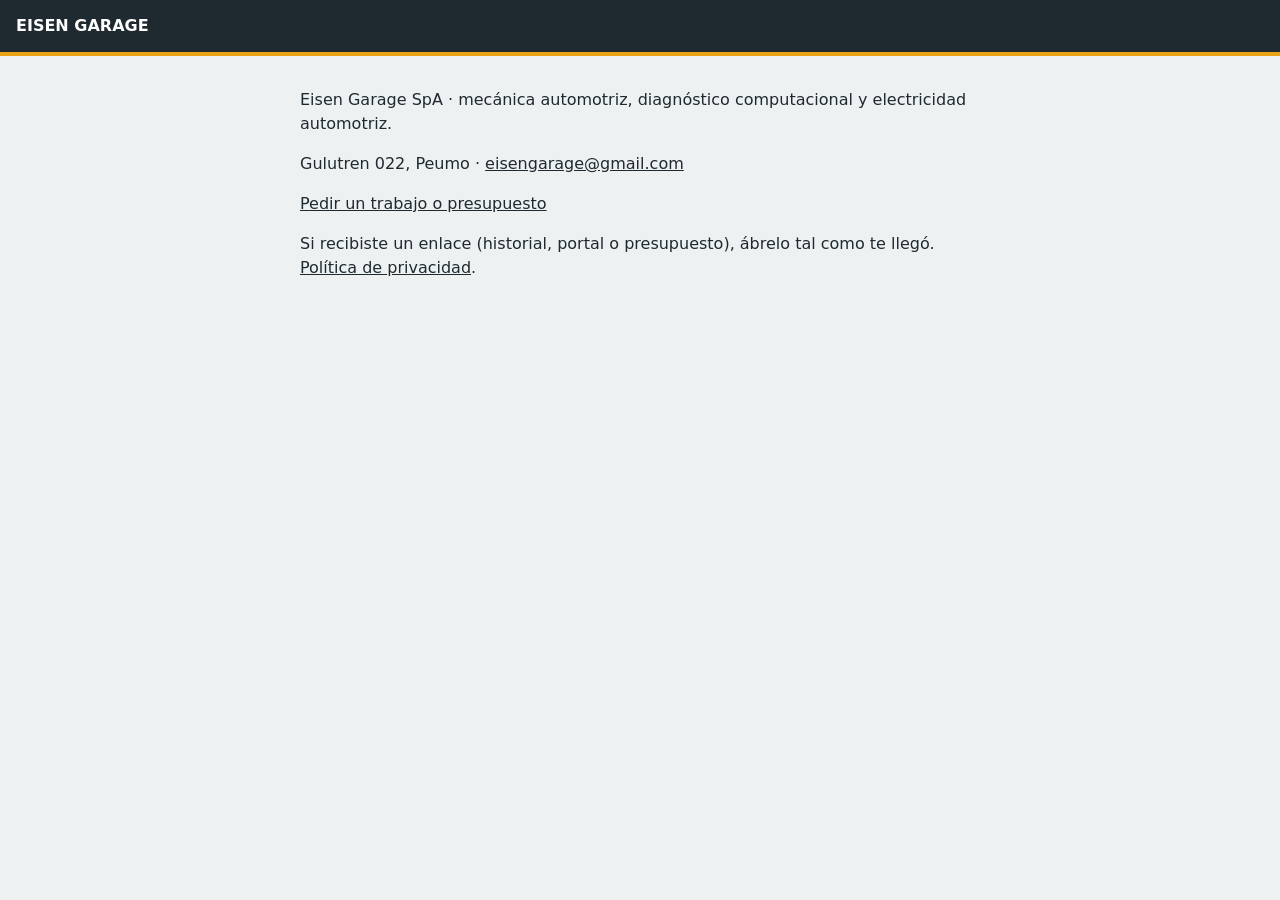
<file: index.html>
<!doctype html>
<html lang="es">
<head>
<meta charset="utf-8">
<meta name="viewport" content="width=device-width, initial-scale=1">
<meta name="robots" content="noindex, nofollow">
<title>Eisen Garage</title>
<style>
body{margin:0;background:#EEF1F2;color:#1F2A30;font:16px/1.5 system-ui,-apple-system,"Segoe UI",Roboto,sans-serif}
header{background:#1F2A30;color:#fff;padding:14px 16px;border-bottom:4px solid #E8A317}
main{max-width:680px;margin:0 auto;padding:16px}
a{color:#1F2A30}
</style>
</head>
<body>
<header><b>EISEN GARAGE</b></header>
<main>
<p>Eisen Garage SpA · mecánica automotriz, diagnóstico computacional y electricidad automotriz.</p>
<p>Gulutren 022, Peumo · <a href="mailto:eisengarage@gmail.com">eisengarage@gmail.com</a></p>
<p><a href="solicitud/">Pedir un trabajo o presupuesto</a></p>
<p>Si recibiste un enlace (historial, portal o presupuesto), ábrelo tal como te llegó. <a href="privacidad/">Política de privacidad</a>.</p>
</main>
</body>
</html>
</file>
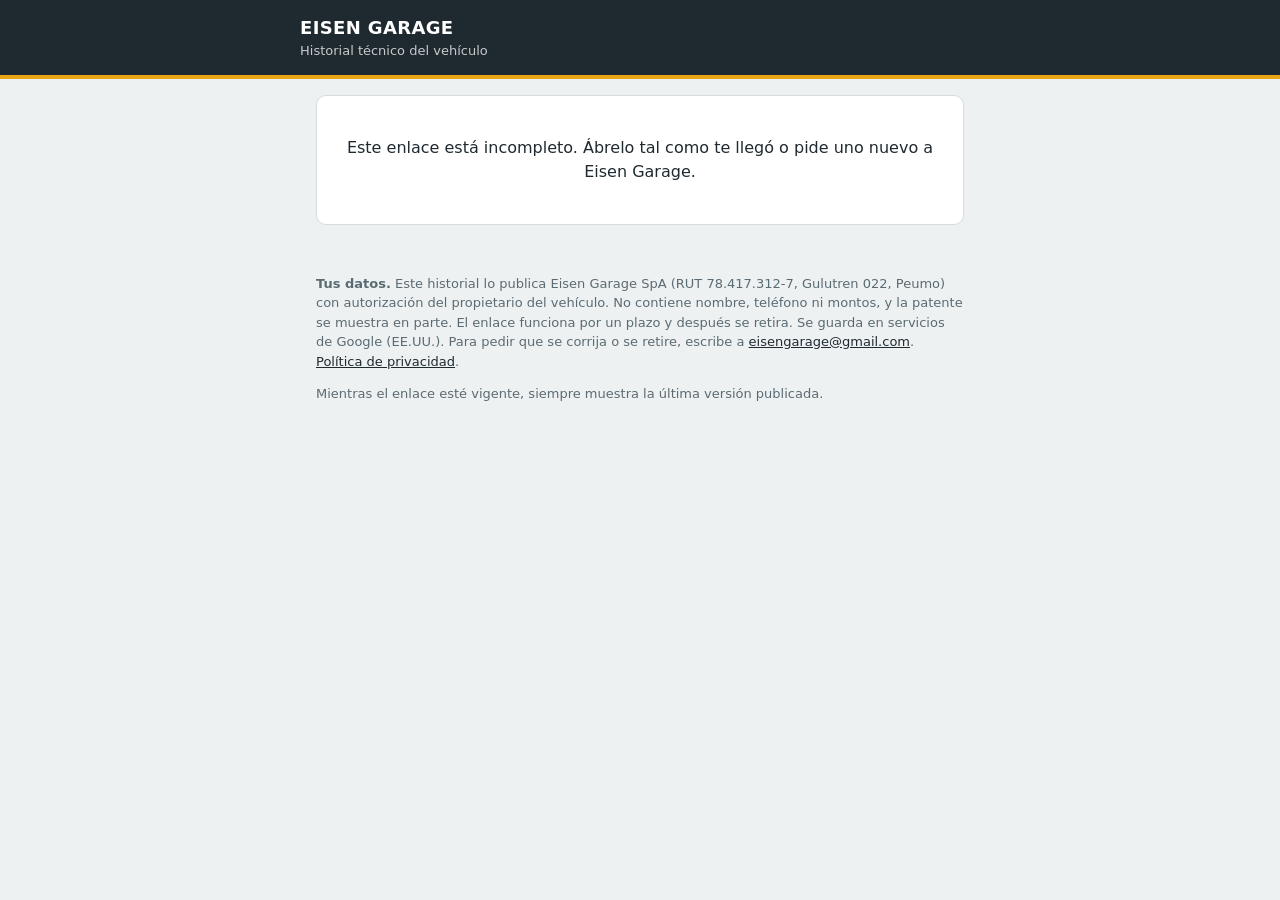
<file: historial/index.html>
<!doctype html>
<html lang="es">
<head>
<meta charset="utf-8">
<meta name="viewport" content="width=device-width, initial-scale=1">
<meta name="referrer" content="no-referrer">
<meta name="robots" content="noindex, nofollow">
<meta http-equiv="Content-Security-Policy" content="default-src 'none'; script-src 'self' 'unsafe-inline'; style-src 'unsafe-inline'; connect-src https://script.google.com https://script.googleusercontent.com; img-src 'self' data:; base-uri 'none'; form-action 'none'">
<title>Historial del vehículo · Eisen Garage</title>
<style>
:root{--asfalto:#1F2A30;--acero:#5B6B73;--concreto:#EEF1F2;--linea:#D5DBDE;--chapa:#FFFFFF;--senal:#E8A317;--senal-osc:#8A5A00}
*{box-sizing:border-box}
body{margin:0;background:var(--concreto);color:var(--asfalto);font:16px/1.5 system-ui,-apple-system,"Segoe UI",Roboto,sans-serif}
header{background:var(--asfalto);color:#fff;padding:14px 16px;border-bottom:4px solid var(--senal)}
header .in,main{max-width:680px;margin:0 auto}
header b{font-size:18px;letter-spacing:.02em}
header span{display:block;font-size:13px;opacity:.75}
main{padding:16px}
.card{background:var(--chapa);border:1px solid var(--linea);border-radius:10px;padding:16px;margin-bottom:12px}
.veh{display:flex;gap:14px;align-items:center;flex-wrap:wrap}
.plate{display:inline-flex;flex-direction:column;align-items:center;background:#fff;border:2px solid var(--asfalto);border-radius:5px;padding:2px 12px 4px;min-width:120px}
.plate small{font-size:8px;letter-spacing:.3em;color:var(--acero)}
.plate b{font-size:28px;line-height:1;letter-spacing:.05em}
h1{font-size:22px;margin:0}
h2{font-size:17px;margin:20px 0 10px}
.muted{color:var(--acero);font-size:14px}
.trab .meta{font-weight:600;margin-bottom:6px}
.trab .meta span{color:var(--acero);font-weight:400}
.trab pre{margin:0;white-space:pre-wrap;word-wrap:break-word;font:inherit}
.estado{text-align:center;padding:40px 16px}
footer{max-width:680px;margin:0 auto;padding:8px 16px 32px;font-size:13px;color:var(--acero)}
footer a{color:var(--asfalto)}
</style>
</head>
<body>
<header><div class="in"><b>EISEN GARAGE</b><span>Historial técnico del vehículo</span></div></header>
<main id="main"><div class="card estado" id="estado">Cargando…</div></main>
<footer>
  <p><b>Tus datos.</b> Este historial lo publica Eisen Garage SpA (RUT 78.417.312-7, Gulutren 022, Peumo) con autorización del propietario del vehículo. No contiene nombre, teléfono ni montos, y la patente se muestra en parte. El enlace funciona por un plazo y después se retira. Se guarda en servicios de Google (EE.UU.). Para pedir que se corrija o se retire, escribe a <a href="mailto:eisengarage@gmail.com">eisengarage@gmail.com</a>. <a href="../privacidad/">Política de privacidad</a>.</p>
  <p>Mientras el enlace esté vigente, siempre muestra la última versión publicada.</p>
</footer>
<script>
(function(){
  var API = 'https://script.google.com/macros/s/AKfycbxZSDP-rB5jECMlGl3XE2CkAd1HjTaFQ_96jrI3FLhNUfJZ_UNa1u6WWPiVKfsQmlI/exec';
  function esc(s){ return String(s == null ? '' : s).replace(/[&<>"']/g, function(c){ return { '&':'&amp;', '<':'&lt;', '>':'&gt;', '"':'&quot;', "'":'&#39;' }[c]; }); }
  function fecha(iso){ var m = /^(\d{4})-(\d{2})-(\d{2})/.exec(String(iso || '')); if (!m) return ''; var mes = ['ene','feb','mar','abr','may','jun','jul','ago','sep','oct','nov','dic'][+m[2] - 1]; return (+m[3]) + ' ' + mes + ' ' + m[1]; }
  function km(n){ return n == null || n === '' ? '' : Number(n).toLocaleString('es-CL') + ' km'; }
  function estado(t){ document.getElementById('main').innerHTML = '<div class="card estado">' + t + '</div>'; }
  var k = (/[#&]k=([0-9a-f]{64})/.exec(location.hash) || [])[1];
  if (!k) { estado('Este enlace está incompleto. Ábrelo tal como te llegó o pide uno nuevo a Eisen Garage.'); return; }
  fetch(API, { method: 'POST', headers: { 'Content-Type': 'text/plain;charset=utf-8' }, body: JSON.stringify({ accion: 'historial', k: k }), credentials: 'omit', referrerPolicy: 'no-referrer' })
    .then(function(r){ return r.json(); })
    .then(function(r){
      if (!r.ok) { estado(esc(r.error && r.error.message || 'Este enlace no está disponible.')); return; }
      var d = r.data, v = d.vehiculo || {};
      var titulo = [v.marca, v.modelo, v.anio].filter(Boolean).join(' ') || v.nombre || 'Vehículo';
      var h = '<div class="card veh">' + (v.patente ? '<span class="plate"><small>CHILE</small><b>' + esc(String(v.patente).toUpperCase()) + '</b></span>' : '') +
        '<div><h1>' + esc(titulo) + '</h1><div class="muted">' + (d.trabajos || []).length + ' trabajo' + ((d.trabajos || []).length === 1 ? '' : 's') + ' registrado' + ((d.trabajos || []).length === 1 ? '' : 's') + (d.actualizado ? ' · actualizado el ' + esc(fecha(d.actualizado)) : '') + '</div>' + (d.vence ? '<div class="muted">Este enlace funciona hasta el ' + esc(fecha(d.vence)) + '.</div>' : '') + '</div></div>';
      h += '<h2>Trabajos realizados</h2>';
      (d.trabajos || []).forEach(function(t){
        h += '<div class="card trab"><div class="meta">' + esc(t.aprox ? 'aprox. ' + String(t.fecha || '').slice(0, 4) : fecha(t.fecha)) + (t.tipo ? ' · ' + esc(t.tipo) : '') + (t.km ? ' <span>· ' + esc(km(t.km)) + '</span>' : '') + (t.horas ? ' <span>· ' + esc(t.horas) + ' h</span>' : '') + '</div><pre>' + esc(t.resumen) + '</pre></div>';
      });
      var tl = d.taller || {};
      h += '<p class="muted">' + esc(tl.nombre || 'Eisen Garage SpA') + (tl.direccion ? ' · ' + esc(tl.direccion) : '') + '</p>';
      document.getElementById('main').innerHTML = h;
    })
    .catch(function(){ estado('No se pudo cargar el historial. Revisa tu conexión e intenta de nuevo.'); });
})();
</script>
</body>
</html>
</file>
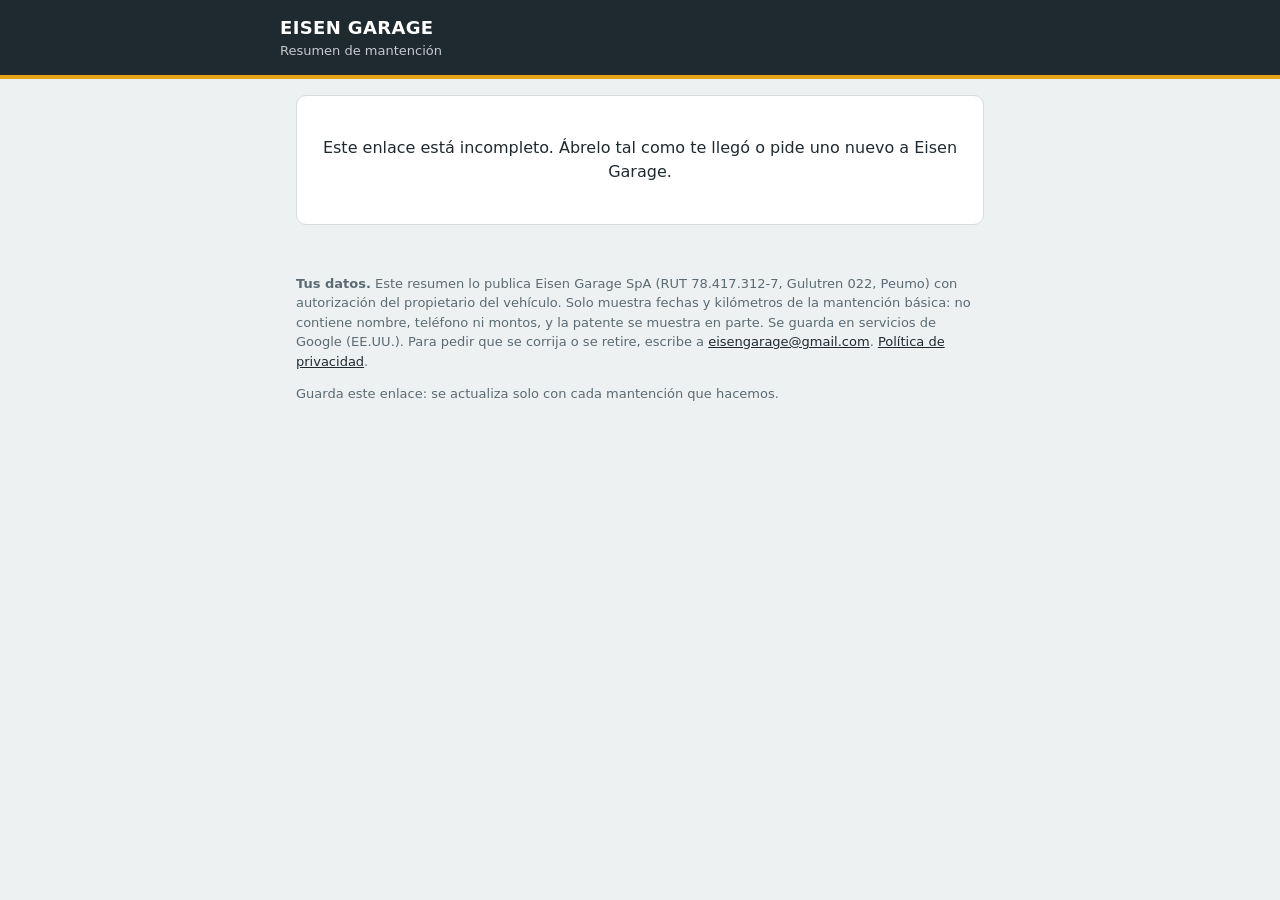
<file: mantencion/index.html>
<!doctype html>
<html lang="es">
<head>
<meta charset="utf-8">
<meta name="viewport" content="width=device-width, initial-scale=1">
<meta name="referrer" content="no-referrer">
<meta name="robots" content="noindex, nofollow">
<meta http-equiv="Content-Security-Policy" content="default-src 'none'; script-src 'self' 'unsafe-inline'; style-src 'self' 'unsafe-inline'; connect-src https://script.google.com https://script.googleusercontent.com; img-src 'self' data:; base-uri 'none'; form-action 'none'">
<title>Mantención del vehículo · Eisen Garage</title>
<link rel="stylesheet" href="../eg.css">
</head>
<body>
<header><div class="in"><b>EISEN GARAGE</b><span>Resumen de mantención</span></div></header>
<main id="main"><div class="card estado">Cargando…</div></main>
<footer>
  <p><b>Tus datos.</b> Este resumen lo publica Eisen Garage SpA (RUT 78.417.312-7, Gulutren 022, Peumo) con autorización del propietario del vehículo. Solo muestra fechas y kilómetros de la mantención básica: no contiene nombre, teléfono ni montos, y la patente se muestra en parte. Se guarda en servicios de Google (EE.UU.). Para pedir que se corrija o se retire, escribe a <a href="mailto:eisengarage@gmail.com">eisengarage@gmail.com</a>. <a href="../privacidad/">Política de privacidad</a>.</p>
  <p>Guarda este enlace: se actualiza solo con cada mantención que hacemos.</p>
</footer>
<script src="../eg.js"></script>
<script>
(function(){
  var main = document.getElementById('main'), k = EG.codigo(), E = EG.esc;
  if (!k) { EG.estado(main, 'Este enlace está incompleto. Ábrelo tal como te llegó o pide uno nuevo a Eisen Garage.'); return; }
  EG.post({ accion: 'mantencion', k: k }).then(function(r){
    if (!r.ok) { EG.estado(main, E(r.error && r.error.message || 'Este enlace no está disponible.')); return; }
    var d = r.data, v = d.vehiculo || {};
    var h = '<div class="card veh">' + EG.patente(v.patente) + '<div><h1>' + E(EG.vehiculo(v) || 'Vehículo') + '</h1>' + (d.actualizado ? '<div class="muted">Actualizado el ' + E(EG.fecha(d.actualizado)) + '</div>' : '') + '</div></div>';
    h += EG.mantencionHtml(d);
    var tl = d.taller || {};
    h += '<p class="muted">' + E(tl.nombre || 'Eisen Garage SpA') + (tl.direccion ? ' · ' + E(tl.direccion) : '') + '</p>';
    main.innerHTML = h;
  });
})();
</script>
</body>
</html>
</file>
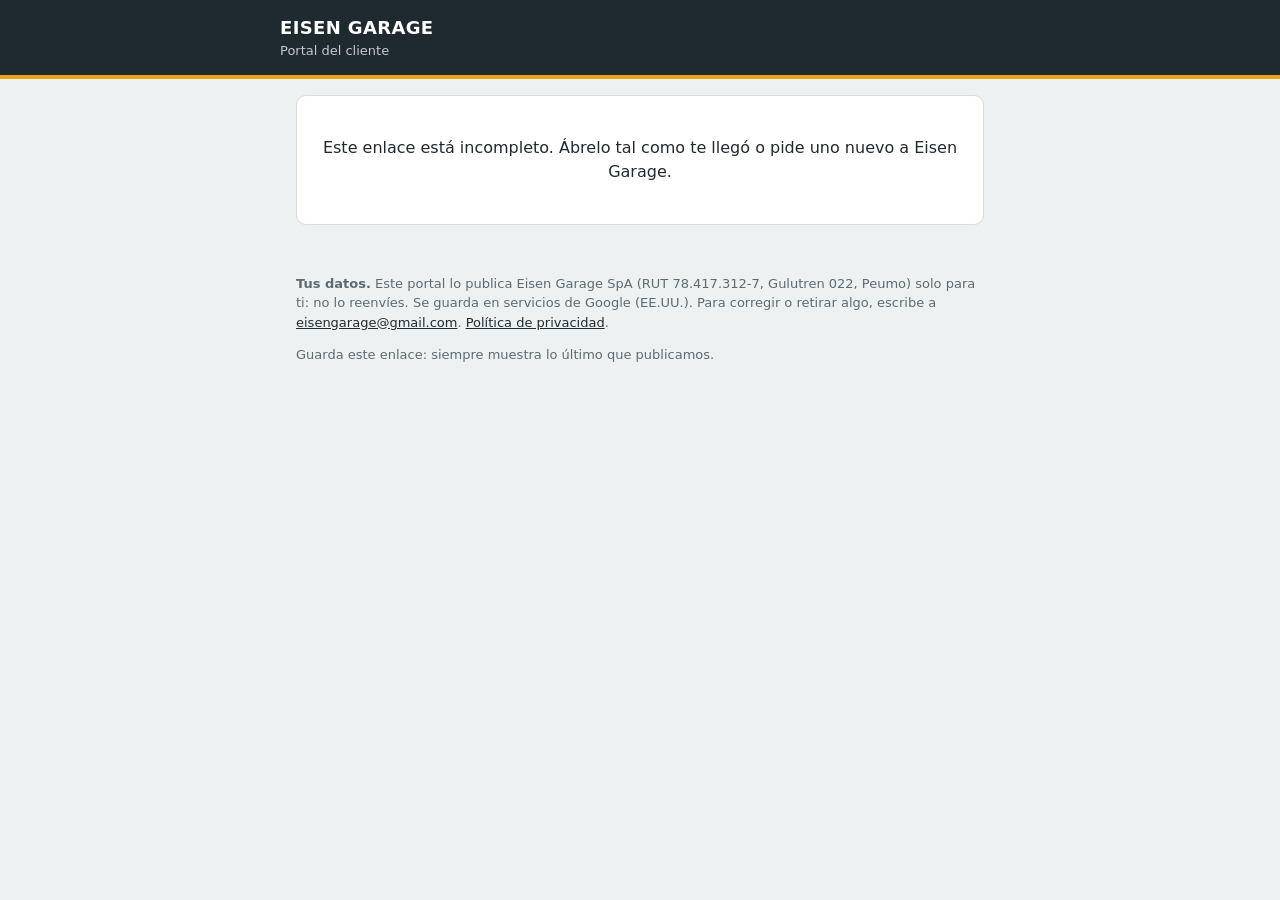
<file: portal/index.html>
<!doctype html>
<html lang="es">
<head>
<meta charset="utf-8">
<meta name="viewport" content="width=device-width, initial-scale=1">
<meta name="referrer" content="no-referrer">
<meta name="robots" content="noindex, nofollow">
<meta http-equiv="Content-Security-Policy" content="default-src 'none'; script-src 'self' 'unsafe-inline'; style-src 'self' 'unsafe-inline'; connect-src https://script.google.com https://script.googleusercontent.com; img-src 'self' data:; base-uri 'none'; form-action 'none'">
<title>Mi portal · Eisen Garage</title>
<link rel="stylesheet" href="../eg.css">
</head>
<body>
<header><div class="in"><b>EISEN GARAGE</b><span>Portal del cliente</span></div></header>
<main id="main"><div class="card estado">Cargando…</div></main>
<footer>
  <p><b>Tus datos.</b> Este portal lo publica Eisen Garage SpA (RUT 78.417.312-7, Gulutren 022, Peumo) solo para ti: no lo reenvíes. Se guarda en servicios de Google (EE.UU.). Para corregir o retirar algo, escribe a <a href="mailto:eisengarage@gmail.com">eisengarage@gmail.com</a>. <a href="../privacidad/">Política de privacidad</a>.</p>
  <p>Guarda este enlace: siempre muestra lo último que publicamos.</p>
</footer>
<script src="../eg.js"></script>
<script>
(function(){
  var main = document.getElementById('main'), k = EG.codigo(), E = EG.esc;
  if (!k) { EG.estado(main, 'Este enlace está incompleto. Ábrelo tal como te llegó o pide uno nuevo a Eisen Garage.'); return; }
  EG.post({ accion: 'portal', k: k }).then(function(r){
    if (!r.ok) { EG.estado(main, E(r.error && r.error.message || 'Este enlace no está disponible.')); return; }
    var d = r.data, eqs = d.equipos || [], hist = d.historiales || {}, pss = d.presupuestos || [];
    var h = '<div class="card"><h1>Hola' + (d.cliente && d.cliente.nombre ? ', ' + E(d.cliente.nombre) : '') + '</h1><p class="muted" style="margin:4px 0 0">Aquí ves tus vehículos, presupuestos' + (d.cuenta ? ', tu estado de cuenta' : '') + (d.solicitar ? ' y puedes pedirnos un trabajo' : '') + '.' + (d.actualizado ? ' Actualizado el ' + E(EG.fecha(d.actualizado)) + '.' : '') + '</p></div>';
    var abiertos = pss.filter(function(p){ return p.puede_responder; });
    if (pss.length) {
      h += '<div class="sec">Presupuestos' + (abiertos.length ? ' · ' + abiertos.length + ' por responder' : '') + '</div>';
      pss.forEach(function(p, i){
        var chip = p.puede_responder ? '<span class="chip warn">Por responder</span>' : p.estado === 'Autorizado' ? '<span class="chip ok">Autorizado</span>' : p.vencido ? '<span class="chip">Vencido</span>' : '<span class="chip">' + E(p.estado) + '</span>';
        h += '<details' + (p.puede_responder && pss.length === 1 ? ' open' : '') + '><summary><b>' + E(p.codigo) + '</b> ' + E(p.titulo) + ' ' + chip + ' <span class="muted">' + EG.pesos(((p.totales || {}).necesario || {}).total) + '</span></summary><div class="in" id="psw' + i + '">' + EG.presupuestoHtml(p, k, i) + '</div></details>';
      });
    }
    if (d.solicitar) {
      h += '<div class="sec">Pedir un trabajo</div><form class="card" id="sol"><p class="muted" style="margin-top:0">Cuéntanos qué necesitas y te contactamos.</p>' +
        (eqs.length ? '<div class="f"><span>¿Para qué vehículo o equipo?</span>' + eqs.map(function(e){ return '<label class="chk"><input type="checkbox" name="eq" value="' + E(e.id) + '"> ' + E(e.nombre) + (e.patente ? ' · ' + E(String(e.patente).toUpperCase()) : '') + '</label>'; }).join('') + '</div>' : '') +
        '<label class="f"><span>Otro vehículo (si no está en la lista)</span><input name="vehiculo" maxlength="120" placeholder="Ej. Toyota Hilux ABCD12"></label>' +
        '<label class="f"><span>¿Qué necesitas? *</span><select name="tipo"><option value="">Elegir…</option><option>Mantención</option><option>Falla</option><option>Diagnóstico</option><option>Presupuesto</option><option>Otro</option></select></label>' +
        '<label class="f"><span>Cuéntanos *</span><textarea name="mensaje" maxlength="1000" rows="4" placeholder="Qué pasa, desde cuándo, km u horas, dónde está el equipo"></textarea></label>' +
        '<label class="f"><span>Quién lo pide (opcional)</span><input name="nombre" maxlength="80" autocomplete="name"></label>' +
        '<label class="f"><span>Teléfono de contacto (opcional)</span><input name="telefono" maxlength="20" inputmode="tel" autocomplete="tel"></label>' +
        '<button class="btn go" type="submit">Enviar solicitud</button><div class="msg" role="status"></div></form>';
    }
    if (eqs.length) {
      h += '<div class="sec">Tus vehículos y equipos</div>';
      eqs.forEach(function(e){
        var hh = hist[e.id], n = hh ? (hh.trabajos || []).length : 0, mm = (d.mantenciones || {})[e.id], titulo = [e.marca, e.modelo, e.anio].filter(Boolean).join(' ') || e.nombre;
        var sub = [mm ? 'resumen de mantención' : '', n ? n + ' trabajo' + (n === 1 ? '' : 's') + ' en el historial' : ''].filter(Boolean).join(' · ');
        h += (n || mm) ? '<details><summary>' + EG.patente(e.patente) + '<span><b>' + E(e.nombre || titulo) + '</b><br><span class="muted">' + E(sub) + '</span></span></summary><div class="in">' + (mm ? '<h3>Mantención</h3>' + EG.mantencionHtml(mm) : '') + (n ? (mm ? '<h3>Trabajos</h3>' : '') + EG.historialHtml(hh) : '') + '</div></details>'
          : '<div class="card veh">' + EG.patente(e.patente) + '<div><b>' + E(e.nombre || titulo) + '</b><div class="muted">Sin historial publicado.</div></div></div>';
      });
    }
    if (d.cuenta) h += '<div class="sec">Estado de cuenta</div>' + EG.cuentaHtml(d.cuenta);
    main.innerHTML = h;
    pss.forEach(function(p, i){ EG.activarPresupuesto(document.getElementById('psw' + i), p, k, i, { presupuesto_id: p.id }); });
    var f = document.getElementById('sol');
    if (f) {
      var clave = EG.clave();
      f.addEventListener('submit', function(ev){
        ev.preventDefault();
        var msg = f.querySelector('.msg'), btn = f.querySelector('button');
        var eqsSel = Array.prototype.map.call(f.querySelectorAll('input[name=eq]:checked'), function(c){ return c.value; });
        if (!f.tipo.value) { msg.textContent = 'Elige qué necesitas.'; return; }
        if (f.mensaje.value.trim().length < 3) { msg.textContent = 'Cuéntanos qué necesitas.'; return; }
        if (!eqsSel.length && !f.vehiculo.value.trim()) { msg.textContent = 'Elige el vehículo o escribe cuál es.'; return; }
        btn.disabled = true; msg.textContent = 'Enviando…';
        EG.post({ accion: 'solicitar', k: k, tipo: f.tipo.value, equipos: eqsSel, vehiculo: f.vehiculo.value.trim(), mensaje: f.mensaje.value.trim(), nombre: f.nombre.value.trim(), telefono: f.telefono.value.trim(), clave: clave }).then(function(res){
          if (res.ok) f.innerHTML = '<div class="aviso ok">¡Listo! Recibimos tu solicitud. Te contactaremos pronto.</div>';
          else { btn.disabled = false; msg.textContent = (res.error && res.error.message) || 'No se pudo enviar.'; }
        });
      });
    }
  });
})();
</script>
</body>
</html>
</file>
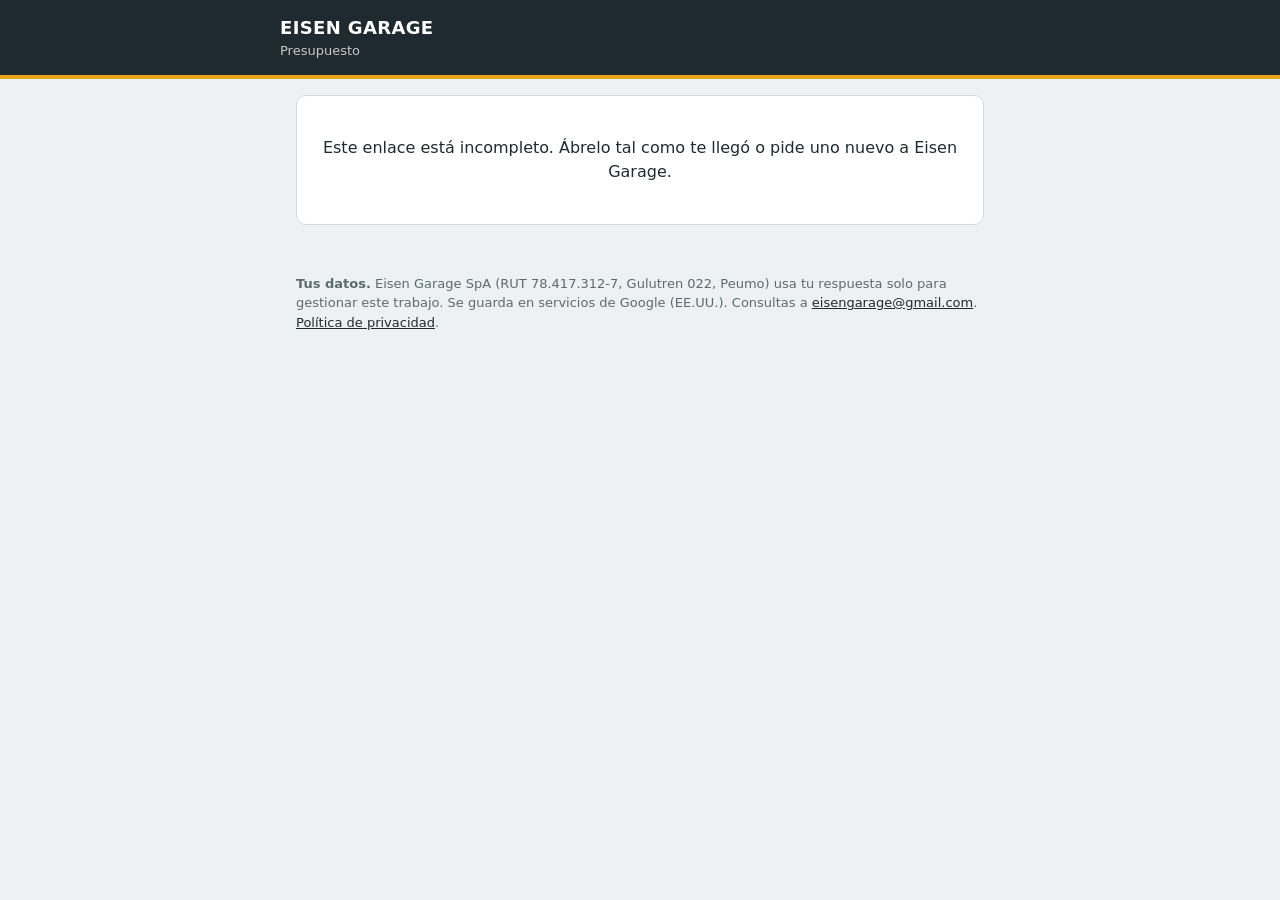
<file: presupuesto/index.html>
<!doctype html>
<html lang="es">
<head>
<meta charset="utf-8">
<meta name="viewport" content="width=device-width, initial-scale=1">
<meta name="referrer" content="no-referrer">
<meta name="robots" content="noindex, nofollow">
<meta http-equiv="Content-Security-Policy" content="default-src 'none'; script-src 'self' 'unsafe-inline'; style-src 'self' 'unsafe-inline'; connect-src https://script.google.com https://script.googleusercontent.com; img-src 'self' data:; base-uri 'none'; form-action 'none'">
<title>Presupuesto · Eisen Garage</title>
<link rel="stylesheet" href="../eg.css">
</head>
<body>
<header><div class="in"><b>EISEN GARAGE</b><span>Presupuesto</span></div></header>
<main id="main"><div class="card estado">Cargando…</div></main>
<footer><p><b>Tus datos.</b> Eisen Garage SpA (RUT 78.417.312-7, Gulutren 022, Peumo) usa tu respuesta solo para gestionar este trabajo. Se guarda en servicios de Google (EE.UU.). Consultas a <a href="mailto:eisengarage@gmail.com">eisengarage@gmail.com</a>. <a href="../privacidad/">Política de privacidad</a>.</p></footer>
<script src="../eg.js"></script>
<script>
(function(){
  var main = document.getElementById('main'), k = EG.codigo();
  if (!k) { EG.estado(main, 'Este enlace está incompleto. Ábrelo tal como te llegó o pide uno nuevo a Eisen Garage.'); return; }
  EG.post({ accion: 'presupuesto', k: k }).then(function(r){
    if (!r.ok) { EG.estado(main, EG.esc(r.error && r.error.message || 'Este enlace no está disponible.')); return; }
    main.innerHTML = EG.presupuestoHtml(r.data, k, 0);
    EG.activarPresupuesto(main, r.data, k, 0);
  });
})();
</script>
</body>
</html>
</file>
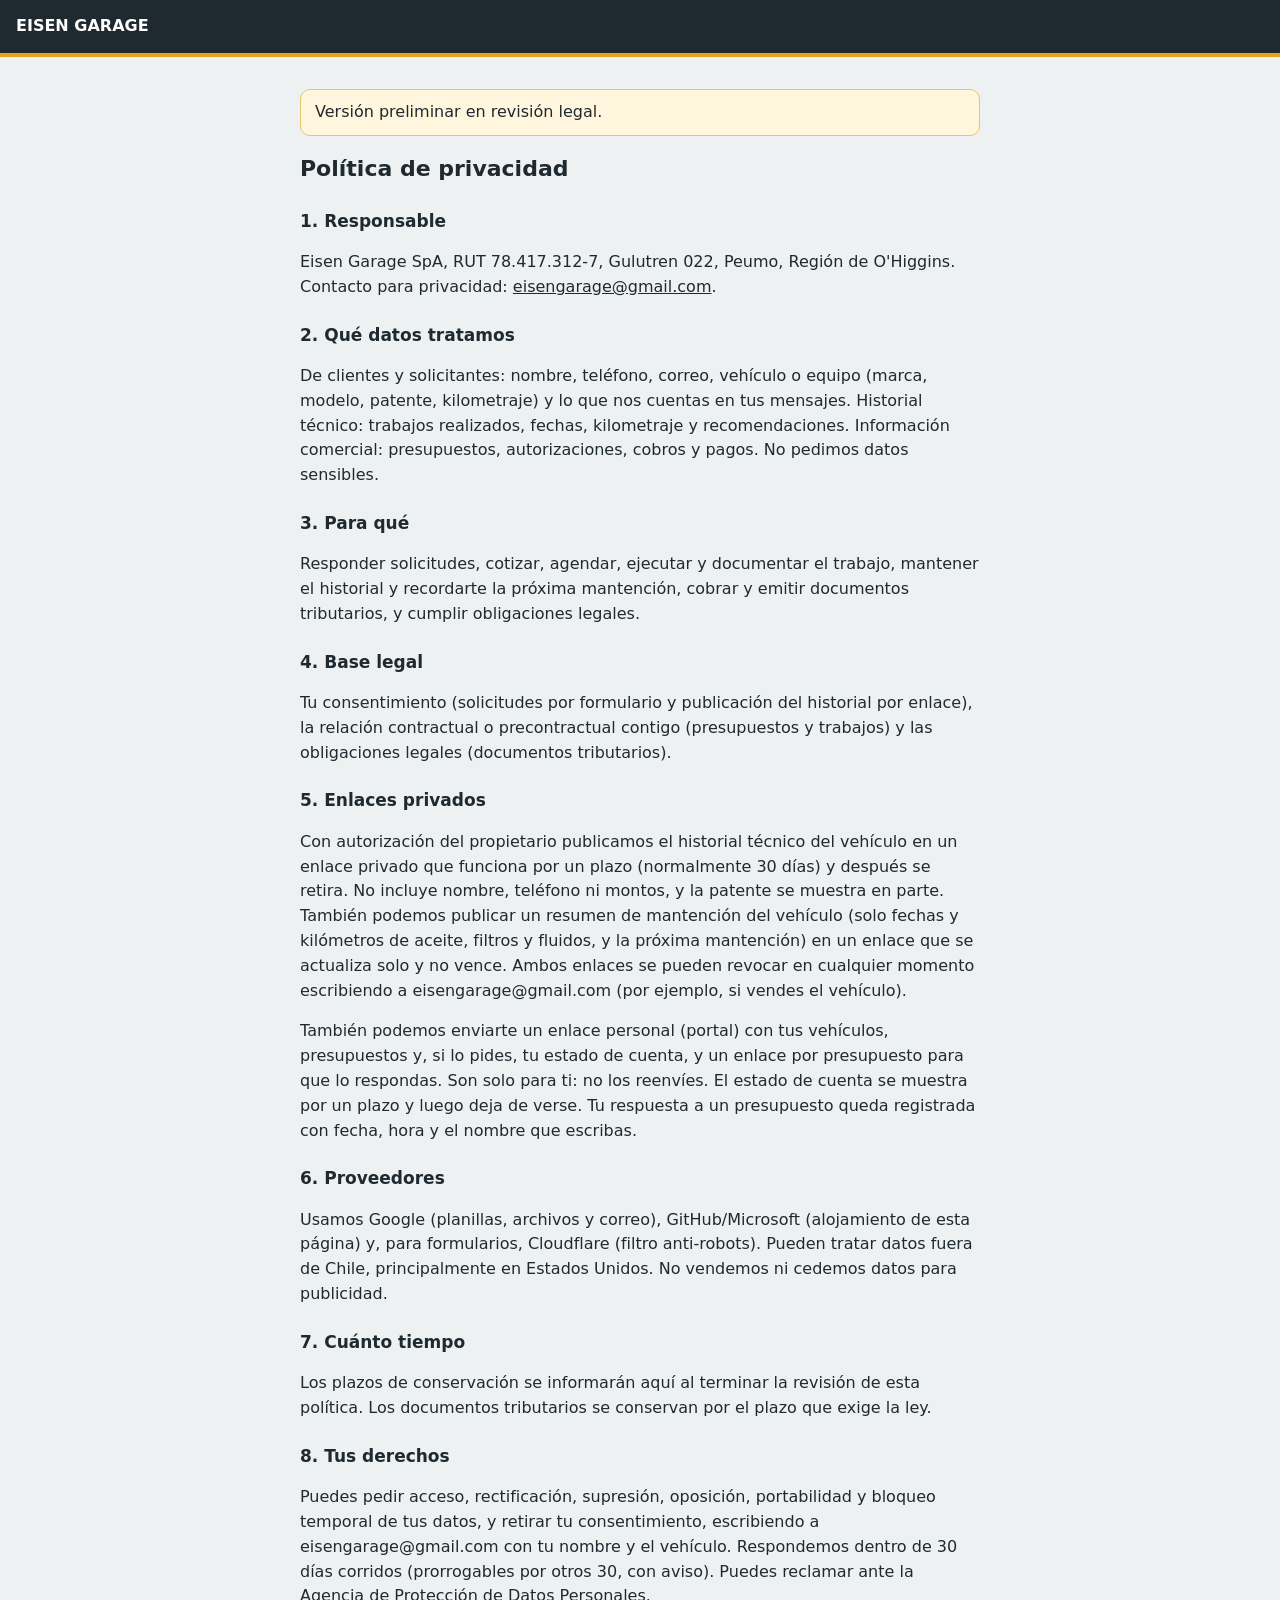
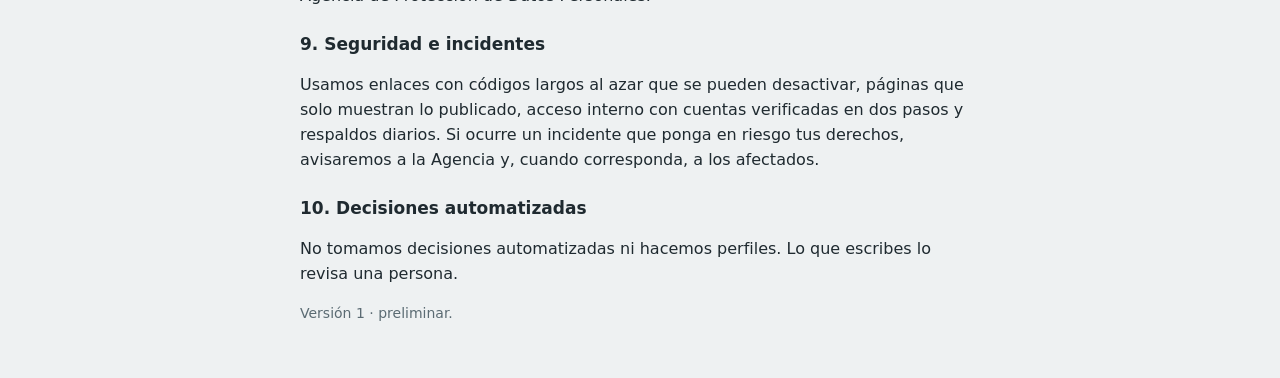
<file: privacidad/index.html>
<!doctype html>
<html lang="es">
<head>
<meta charset="utf-8">
<meta name="viewport" content="width=device-width, initial-scale=1">
<meta name="robots" content="noindex, nofollow">
<title>Política de privacidad · Eisen Garage</title>
<style>
body{margin:0;background:#EEF1F2;color:#1F2A30;font:16px/1.55 system-ui,-apple-system,"Segoe UI",Roboto,sans-serif}
header{background:#1F2A30;color:#fff;padding:14px 16px;border-bottom:4px solid #E8A317}
main{max-width:680px;margin:0 auto;padding:16px 16px 40px}
h1{font-size:22px}h2{font-size:17px;margin-top:22px}
.aviso{background:#FFF6DD;border:1px solid #E9C46A;border-radius:10px;padding:10px 14px}
a{color:#1F2A30}
</style>
</head>
<body>
<header><b>EISEN GARAGE</b></header>
<main>
<p class="aviso" id="borrador">Versión preliminar en revisión legal.</p>
<h1>Política de privacidad</h1>

<h2>1. Responsable</h2>
<p>Eisen Garage SpA, RUT 78.417.312-7, Gulutren 022, Peumo, Región de O'Higgins. Contacto para privacidad: <a href="mailto:eisengarage@gmail.com">eisengarage@gmail.com</a>.</p>

<h2>2. Qué datos tratamos</h2>
<p>De clientes y solicitantes: nombre, teléfono, correo, vehículo o equipo (marca, modelo, patente, kilometraje) y lo que nos cuentas en tus mensajes. Historial técnico: trabajos realizados, fechas, kilometraje y recomendaciones. Información comercial: presupuestos, autorizaciones, cobros y pagos. No pedimos datos sensibles.</p>

<h2>3. Para qué</h2>
<p>Responder solicitudes, cotizar, agendar, ejecutar y documentar el trabajo, mantener el historial y recordarte la próxima mantención, cobrar y emitir documentos tributarios, y cumplir obligaciones legales.</p>

<h2>4. Base legal</h2>
<p>Tu consentimiento (solicitudes por formulario y publicación del historial por enlace), la relación contractual o precontractual contigo (presupuestos y trabajos) y las obligaciones legales (documentos tributarios).</p>

<h2>5. Enlaces privados</h2>
<p>Con autorización del propietario publicamos el historial técnico del vehículo en un enlace privado que funciona por un plazo (normalmente 30 días) y después se retira. No incluye nombre, teléfono ni montos, y la patente se muestra en parte. También podemos publicar un resumen de mantención del vehículo (solo fechas y kilómetros de aceite, filtros y fluidos, y la próxima mantención) en un enlace que se actualiza solo y no vence. Ambos enlaces se pueden revocar en cualquier momento escribiendo a eisengarage@gmail.com (por ejemplo, si vendes el vehículo).</p>
<p>También podemos enviarte un enlace personal (portal) con tus vehículos, presupuestos y, si lo pides, tu estado de cuenta, y un enlace por presupuesto para que lo respondas. Son solo para ti: no los reenvíes. El estado de cuenta se muestra por un plazo y luego deja de verse. Tu respuesta a un presupuesto queda registrada con fecha, hora y el nombre que escribas.</p>

<h2>6. Proveedores</h2>
<p>Usamos Google (planillas, archivos y correo), GitHub/Microsoft (alojamiento de esta página) y, para formularios, Cloudflare (filtro anti-robots). Pueden tratar datos fuera de Chile, principalmente en Estados Unidos. No vendemos ni cedemos datos para publicidad.</p>

<h2>7. Cuánto tiempo</h2>
<p id="plazos">Los plazos de conservación se informarán aquí al terminar la revisión de esta política. Los documentos tributarios se conservan por el plazo que exige la ley.</p>

<h2>8. Tus derechos</h2>
<p>Puedes pedir acceso, rectificación, supresión, oposición, portabilidad y bloqueo temporal de tus datos, y retirar tu consentimiento, escribiendo a eisengarage@gmail.com con tu nombre y el vehículo. Respondemos dentro de 30 días corridos (prorrogables por otros 30, con aviso). Puedes reclamar ante la Agencia de Protección de Datos Personales.</p>

<h2>9. Seguridad e incidentes</h2>
<p>Usamos enlaces con códigos largos al azar que se pueden desactivar, páginas que solo muestran lo publicado, acceso interno con cuentas verificadas en dos pasos y respaldos diarios. Si ocurre un incidente que ponga en riesgo tus derechos, avisaremos a la Agencia y, cuando corresponda, a los afectados.</p>

<h2>10. Decisiones automatizadas</h2>
<p>No tomamos decisiones automatizadas ni hacemos perfiles. Lo que escribes lo revisa una persona.</p>

<p style="color:#5B6B73;font-size:14px">Versión 1 · preliminar.</p>
</main>
</body>
</html>
</file>
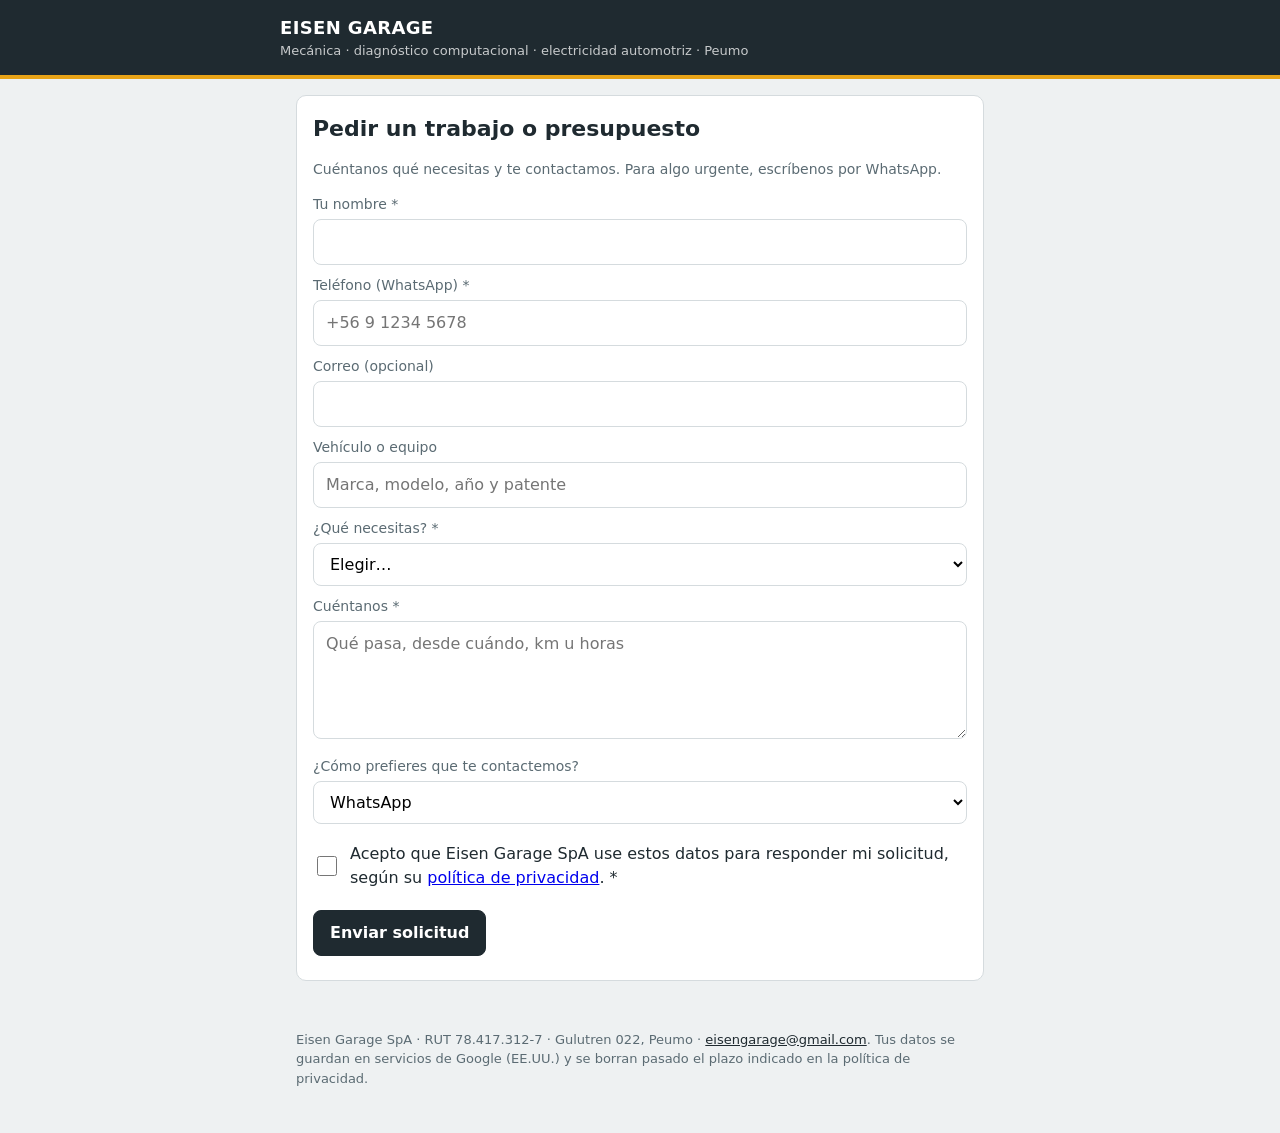
<file: solicitud/index.html>
<!doctype html>
<html lang="es">
<head>
<meta charset="utf-8">
<meta name="viewport" content="width=device-width, initial-scale=1">
<meta name="referrer" content="no-referrer">
<meta name="robots" content="noindex, nofollow">
<meta http-equiv="Content-Security-Policy" content="default-src 'none'; script-src 'self' 'unsafe-inline' https://challenges.cloudflare.com; frame-src https://challenges.cloudflare.com; style-src 'self' 'unsafe-inline'; connect-src https://script.google.com https://script.googleusercontent.com https://challenges.cloudflare.com; img-src 'self' data:; base-uri 'none'; form-action 'none'">
<title>Pedir un trabajo · Eisen Garage</title>
<link rel="stylesheet" href="../eg.css">
</head>
<body>
<header><div class="in"><b>EISEN GARAGE</b><span>Mecánica · diagnóstico computacional · electricidad automotriz · Peumo</span></div></header>
<main id="main">
<form class="card" id="sol">
  <h1>Pedir un trabajo o presupuesto</h1>
  <p class="muted">Cuéntanos qué necesitas y te contactamos. Para algo urgente, escríbenos por WhatsApp.</p>
  <label class="f"><span>Tu nombre *</span><input name="nombre" maxlength="80" autocomplete="name"></label>
  <label class="f"><span>Teléfono (WhatsApp) *</span><input name="telefono" maxlength="20" inputmode="tel" autocomplete="tel" placeholder="+56 9 1234 5678"></label>
  <label class="f"><span>Correo (opcional)</span><input name="correo" maxlength="120" type="email" autocomplete="email"></label>
  <label class="f"><span>Vehículo o equipo</span><input name="vehiculo" maxlength="120" placeholder="Marca, modelo, año y patente"></label>
  <label class="f"><span>¿Qué necesitas? *</span><select name="tipo"><option value="">Elegir…</option><option>Mantención</option><option>Falla</option><option>Diagnóstico</option><option>Presupuesto</option><option>Otro</option></select></label>
  <label class="f"><span>Cuéntanos *</span><textarea name="mensaje" maxlength="1000" rows="4" placeholder="Qué pasa, desde cuándo, km u horas"></textarea></label>
  <label class="f"><span>¿Cómo prefieres que te contactemos?</span><select name="contacto"><option>WhatsApp</option><option>Llamada</option><option>Correo</option></select></label>
  <label class="chk"><input type="checkbox" name="acepta"> <span>Acepto que Eisen Garage SpA use estos datos para responder mi solicitud, según su <a href="../privacidad/">política de privacidad</a>. *</span></label>
  <div id="ts" style="margin:12px 0"></div>
  <button class="btn go" type="submit">Enviar solicitud</button>
  <div class="msg" role="status"></div>
</form>
</main>
<footer><p>Eisen Garage SpA · RUT 78.417.312-7 · Gulutren 022, Peumo · <a href="mailto:eisengarage@gmail.com">eisengarage@gmail.com</a>. Tus datos se guardan en servicios de Google (EE.UU.) y se borran pasado el plazo indicado en la política de privacidad.</p></footer>
<script src="../eg.js"></script>
<script>
/* Clave del sitio de Cloudflare Turnstile (pública). Mientras esté vacía, el formulario avisa que aún no está habilitado. */
var TURNSTILE_SITE_KEY = '0x4AAAAAAFpf_QfOKQa6JtIs';
(function(){
  var f = document.getElementById('sol'), msg = f.querySelector('.msg'), btn = f.querySelector('button'), token = '', clave = EG.clave();
  if (!TURNSTILE_SITE_KEY) {
    f.innerHTML = '<h1>Pedir un trabajo o presupuesto</h1><div class="aviso">El formulario estará disponible pronto. Mientras tanto, escríbenos por WhatsApp o a <a href="mailto:eisengarage@gmail.com">eisengarage@gmail.com</a>.</div>';
    return;
  }
  var widget = null;
  // En render explícito, Cloudflare necesita las funciones mismas (no su nombre).
  window.egTurnstileCarga = function(){ widget = turnstile.render('#ts', { sitekey: TURNSTILE_SITE_KEY, callback: function(t){ token = t; }, 'expired-callback': function(){ token = ''; }, 'error-callback': function(){ token = ''; }, language: 'es' }); };
  var s = document.createElement('script'); s.src = 'https://challenges.cloudflare.com/turnstile/v0/api.js?onload=egTurnstileCarga&render=explicit'; s.async = true; document.head.appendChild(s);
  f.addEventListener('submit', function(ev){
    ev.preventDefault();
    if (f.nombre.value.trim().length < 2) { msg.textContent = 'Escribe tu nombre.'; return; }
    if (f.telefono.value.replace(/\D/g, '').length < 8) { msg.textContent = 'Escribe un teléfono válido.'; return; }
    if (!f.tipo.value) { msg.textContent = 'Elige qué necesitas.'; return; }
    if (f.mensaje.value.trim().length < 3) { msg.textContent = 'Cuéntanos qué necesitas.'; return; }
    if (!f.acepta.checked) { msg.textContent = 'Para enviar, acepta el uso de tus datos.'; return; }
    if (!token && window.turnstile && widget !== null) token = turnstile.getResponse(widget) || '';
    if (!token) { msg.textContent = 'Espera la verificación anti-robots (abajo) y vuelve a enviar.'; return; }
    btn.disabled = true; msg.textContent = 'Enviando…';
    EG.post({ accion: 'solicitar', tipo: f.tipo.value, nombre: f.nombre.value.trim(), telefono: f.telefono.value.trim(), correo: f.correo.value.trim(), vehiculo: f.vehiculo.value.trim(), mensaje: f.mensaje.value.trim(), contacto: f.contacto.value, acepta: true, token: token, clave: clave }).then(function(res){
      if (res.ok) { f.innerHTML = '<h1>¡Gracias!</h1><div class="aviso ok">Recibimos tu solicitud. Te contactaremos pronto.</div>'; return; }
      btn.disabled = false; msg.textContent = (res.error && res.error.message) || 'No se pudo enviar.';
      if (window.turnstile && widget !== null) { turnstile.reset(widget); token = ''; }
    });
  });
})();
</script>
</body>
</html>
</file>
<file: eg.css>
:root{--asfalto:#1F2A30;--acero:#5B6B73;--concreto:#EEF1F2;--linea:#D5DBDE;--chapa:#FFFFFF;--senal:#E8A317;--senal-osc:#8A5A00;--verde:#2E7D4F;--rojo:#B3261E}
*{box-sizing:border-box}
body{margin:0;background:var(--concreto);color:var(--asfalto);font:16px/1.5 system-ui,-apple-system,"Segoe UI",Roboto,sans-serif}
header{background:var(--asfalto);color:#fff;padding:14px 16px;border-bottom:4px solid var(--senal)}
header .in,main{max-width:720px;margin:0 auto}
header b{font-size:18px;letter-spacing:.02em}
header span{display:block;font-size:13px;opacity:.75}
main{padding:16px}
.card{background:var(--chapa);border:1px solid var(--linea);border-radius:10px;padding:16px;margin-bottom:12px}
.estado{text-align:center;padding:40px 16px}
.veh{display:flex;gap:14px;align-items:center;flex-wrap:wrap}
.plate{display:inline-flex;flex-direction:column;align-items:center;background:#fff;border:2px solid var(--asfalto);border-radius:5px;padding:2px 12px 4px;min-width:110px}
.plate small{font-size:8px;letter-spacing:.3em;color:var(--acero)}
.plate b{font-size:24px;line-height:1;letter-spacing:.05em}
h1{font-size:22px;margin:0}
h2{font-size:19px;margin:6px 0 4px}
h3{font-size:16px;margin:18px 0 8px}
.muted{color:var(--acero);font-size:14px}
.peq{font-size:13px}
pre{margin:0;white-space:pre-wrap;word-wrap:break-word;font:inherit}
.trab .meta{font-weight:600;margin-bottom:6px}
.trab .meta span{color:var(--acero);font-weight:400}
.fila{display:flex;justify-content:space-between;gap:12px;padding:7px 0;border-bottom:1px solid var(--linea)}
.fila:last-child{border-bottom:0}
.sec{font-size:13px;letter-spacing:.08em;text-transform:uppercase;color:var(--acero);margin:22px 0 8px}
table{width:100%;border-collapse:collapse}
.items td,.items th{padding:7px 4px;border-bottom:1px solid var(--linea);vertical-align:top;text-align:left;font-size:15px}
.items th{font-size:12px;color:var(--acero);font-weight:600}
.n{text-align:right!important;white-space:nowrap}
.tot{margin-top:8px}
.tot td{padding:4px}
.tot .g td,.items .g td{font-weight:700;border-top:2px solid var(--asfalto)}
.kv{display:grid;grid-template-columns:auto 1fr;gap:4px 12px;margin:10px 0}
.kv dt{color:var(--acero)}
.kv dd{margin:0}
.emisor b{display:block}
.emisor span{font-size:13px;color:var(--acero)}
.cobro{border:1px solid var(--linea);border-radius:8px;padding:10px 12px;margin-bottom:8px}
.cobro dl{display:grid;grid-template-columns:auto 1fr;gap:2px 12px;margin:6px 0 0;font-size:15px}
.cobro dt{color:var(--acero)}
.cobro dd{margin:0;user-select:all}
.aviso{background:#FFF4DC;border:1px solid var(--senal);border-radius:8px;padding:10px 12px;margin-bottom:12px}
.aviso.ok{background:#E6F3EA;border-color:var(--verde)}
.btn{display:inline-block;border:1px solid var(--asfalto);background:var(--chapa);color:var(--asfalto);border-radius:8px;padding:10px 16px;font:inherit;font-weight:600;cursor:pointer;min-height:44px;text-decoration:none}
.btn.go{background:var(--asfalto);color:#fff}
.btn.ghost{border-color:var(--linea)}
.btn:disabled{opacity:.5}
.f{display:block;margin:10px 0}
.f span{display:block;font-size:14px;color:var(--acero);margin-bottom:4px}
.f input,.f textarea,.f select{width:100%;padding:10px 12px;border:1px solid var(--linea);border-radius:8px;font:inherit;background:#fff}
.op,.opc,.chk{display:flex;gap:10px;align-items:center;padding:8px 0;cursor:pointer}
.op input,.opc input,.chk input{width:20px;height:20px;flex:none}
.msg{color:var(--rojo);margin-top:8px;font-size:14px}
details{border:1px solid var(--linea);border-radius:10px;background:var(--chapa);margin-bottom:10px}
details>summary{cursor:pointer;padding:14px 16px;list-style:none;display:flex;gap:12px;align-items:center;flex-wrap:wrap}
details>summary::-webkit-details-marker{display:none}
details>summary::after{content:'▸';margin-left:auto;color:var(--acero)}
details[open]>summary::after{content:'▾'}
details>.in{padding:0 12px 12px}
.chip{display:inline-block;font-size:12px;border:1px solid var(--linea);border-radius:999px;padding:1px 9px;background:var(--concreto)}
.chip.ok{border-color:var(--verde);color:var(--verde)}
.chip.warn{border-color:var(--senal);color:var(--senal-osc)}
footer{max-width:720px;margin:0 auto;padding:8px 16px 32px;font-size:13px;color:var(--acero)}
footer a{color:var(--asfalto)}
@media print{header,footer,.noprint{display:none!important}body{background:#fff}.card{border:none;padding:0}main{max-width:none;padding:0}}
</file>
